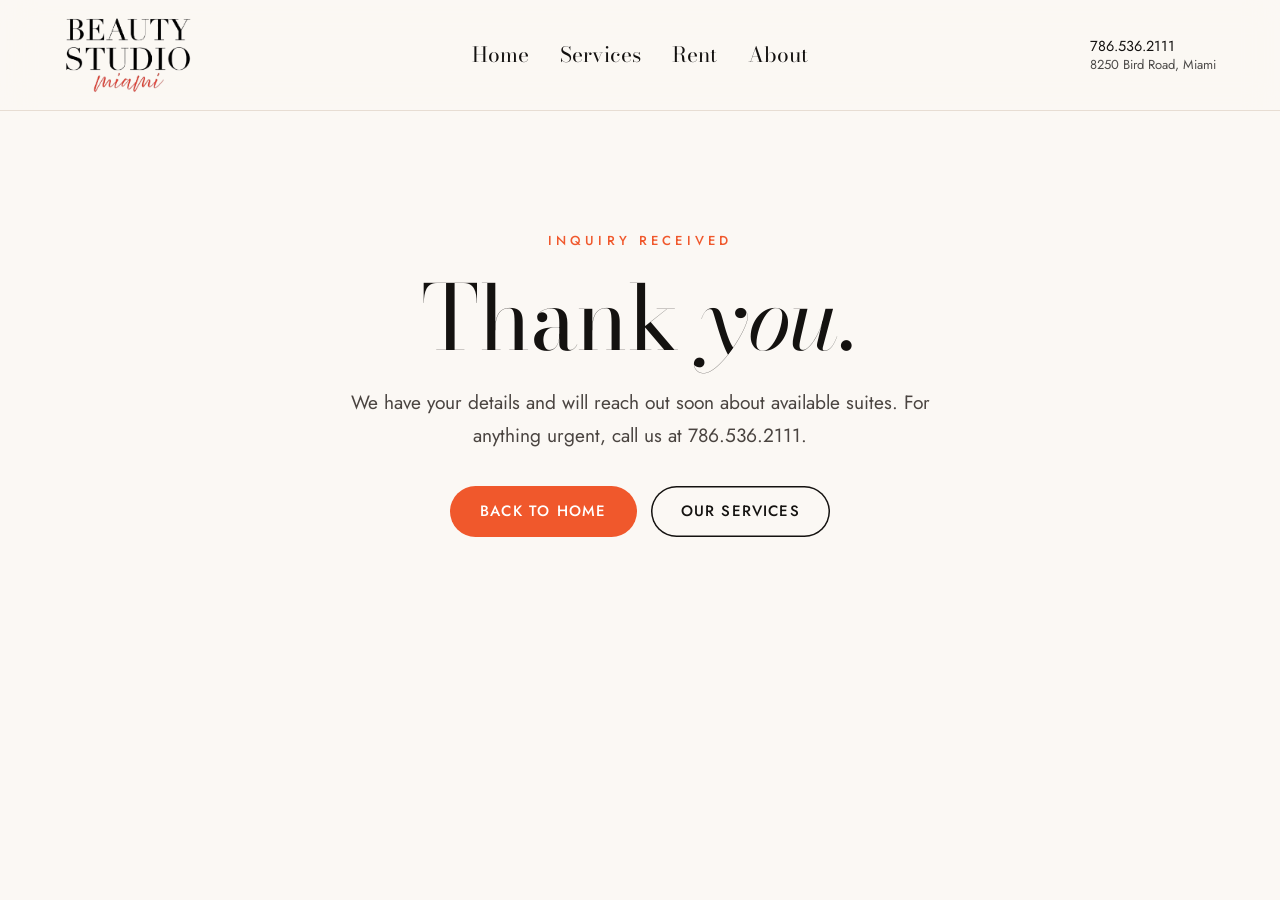
<file: thank-you.html>
<!doctype html>
<html lang="en">
<head>
  <meta charset="utf-8">
  <meta name="viewport" content="width=device-width, initial-scale=1">
  <title>Thank You | Beauty Studio Miami</title>
  <meta name="robots" content="noindex">
  <link rel="icon" href="assets/img/logo.png">
  <link rel="preconnect" href="https://fonts.googleapis.com">
  <link rel="preconnect" href="https://fonts.gstatic.com" crossorigin>
  <link href="https://fonts.googleapis.com/css2?family=Bodoni+Moda:ital,opsz,wght@0,6..96,400..600;1,6..96,400..600&family=Jost:wght@300..600&display=swap" rel="stylesheet">
  <link rel="stylesheet" href="styles.css">
</head>
<body>
  <header class="site-header solid">
    <a class="brand" href="index.html" aria-label="Beauty Studio Miami, home"><img src="assets/img/logo.png" alt="Beauty Studio Miami" width="337" height="205"></a>
    <nav class="nav" aria-label="Main">
      <a class="roll" href="index.html"><span data-text="Home">Home</span></a>
      <a class="roll" href="services.html"><span data-text="Services">Services</span></a>
      <a class="roll" href="rent.html"><span data-text="Rent">Rent</span></a>
      <a class="roll" href="about.html"><span data-text="About">About</span></a>
    </nav>
    <div class="header-contact"><a class="phone" href="tel:+17865362111"><span>786.536.2111<small>8250 Bird Road, Miami</small></span></a></div>
    <button class="menu-toggle" type="button" aria-expanded="false" aria-controls="mobile-menu"><b>Menu</b><i></i></button>
  </header>
  <div class="mobile-menu" id="mobile-menu" aria-hidden="true">
    <nav aria-label="Mobile"><a href="index.html"><small>01</small>Home</a><a href="services.html"><small>02</small>Services</a><a href="rent.html"><small>03</small>Rent</a><a href="about.html"><small>04</small>About</a></nav>
    <div class="mm-foot"><a href="tel:+17865362111">786.536.2111</a><span>8250 Bird Road, Miami, Florida</span></div>
  </div>
  <main id="main">
    <section class="simple">
      <div>
        <p class="kicker">Inquiry received</p>
        <h1>Thank <em>you.</em></h1>
        <p class="lead">We have your details and will reach out soon about available suites. For anything urgent, call us at 786.536.2111.</p>
        <div class="hero-actions"><a class="btn" href="index.html">Back to home</a><a class="btn ghost" href="services.html">Our services</a></div>
      </div>
    </section>
  </main>
  <script src="main.js"></script>
</body>
</html>
</file>
<file: styles.css>
/* Beauty Studio Miami — styles */
:root {
  --ink: #141210;
  --ink-soft: #4a4440;
  --paper: #fbf8f4;
  --white: #ffffff;
  --sand: #f2ebe3;
  --blush: #f9ddd0;
  --coral: #ef7d5a;
  --coral-deep: #e2643f;
  --flame: #f0582c;
  --script: #d0453d;
  --line: #e7ddd3;

  --serif: "Bodoni Moda", "Didot", "Bodoni MT", Georgia, serif;
  --sans: "Jost", "Futura", "Century Gothic", "Segoe UI", sans-serif;

  --pad-x: max(5vw, 20px);
  --max: 1280px;
  --radius: 22px;
  --ease: cubic-bezier(.22, 1, .36, 1);
  --shadow: 0 30px 70px -30px rgba(20, 18, 16, .35);
}

*, *::before, *::after { box-sizing: border-box; }
html { -webkit-text-size-adjust: 100%; scroll-padding-top: 110px; }
body { margin: 0; background: var(--paper); color: var(--ink); font: 400 17px/1.7 var(--sans); overflow-x: hidden; }
img, video, canvas { max-width: 100%; display: block; }
a { color: inherit; }
h1, h2, h3, h4 { font-family: var(--serif); font-weight: 400; line-height: 1.04; margin: 0 0 22px; letter-spacing: -.01em; }
h1 { font-size: clamp(44px, 7vw, 104px); }
h2 { font-size: clamp(36px, 5vw, 72px); }
h3 { font-size: clamp(26px, 2.4vw, 36px); }
p { margin: 0 0 22px; }
em { font-style: italic; }
::selection { background: var(--coral); color: #fff; }
:focus-visible { outline: 2px solid var(--flame); outline-offset: 4px; border-radius: 4px; }

.skip { position: absolute; left: 16px; top: -80px; z-index: 300; background: var(--ink); color: #fff; padding: 10px 16px; border-radius: 8px; text-decoration: none; }
.skip:focus { top: 16px; }
.visually-hidden { position: absolute !important; width: 1px; height: 1px; overflow: hidden; clip: rect(0 0 0 0); white-space: nowrap; }

.wrap { max-width: var(--max); margin: 0 auto; }
section { position: relative; padding: clamp(80px, 10vw, 150px) var(--pad-x); }
.kicker { display: inline-block; font: 500 13px/1 var(--sans); letter-spacing: .32em; text-transform: uppercase; color: var(--flame); margin: 0 0 24px; }
.lead { font-size: clamp(18px, 1.5vw, 21px); color: var(--ink-soft); max-width: 640px; }
.center { text-align: center; }
.center .lead { margin-left: auto; margin-right: auto; }

.wood { background: #f1efed url("assets/img/wood.png") repeat; background-size: 300px auto; }
.coral { background: var(--coral) url("assets/img/pattern.png") repeat; background-size: 67px 100px; color: var(--ink); }

/* ---------- Scroll progress ---------- */
.progress { position: fixed; inset: 0 0 auto; height: 3px; z-index: 120; background: var(--flame); transform-origin: left; transform: scaleX(0); pointer-events: none; }

/* ---------- Preloader (Skiper-style words preloader) ---------- */
.preloader { position: fixed; inset: 0; z-index: 400; background: var(--ink); color: var(--paper); display: none; place-items: center; }
.preload .preloader { display: grid; }
.preloader .word { font: italic 400 clamp(40px, 7vw, 92px)/1 var(--serif); display: flex; align-items: center; gap: .35em; }
.preloader .word::before { content: ""; width: .22em; height: .22em; border-radius: 50%; background: var(--flame); }
.preload body { overflow: hidden; }

/* ---------- Buttons ---------- */
.btn {
  --bg: var(--flame); --fg: #fff; --hover: var(--ink);
  position: relative; display: inline-flex; align-items: center; gap: 14px;
  padding: 18px 30px; border-radius: 999px; border: 0; cursor: pointer;
  background: var(--bg); color: var(--fg); text-decoration: none;
  font: 500 15px/1 var(--sans); letter-spacing: .08em; text-transform: uppercase;
  overflow: hidden; isolation: isolate; transition: color .45s var(--ease), box-shadow .45s var(--ease);
}
.btn::before { content: ""; position: absolute; inset: 0; z-index: -1; background: var(--hover); border-radius: inherit; transform: scale(0, 1); transform-origin: right; transition: transform .6s var(--ease); }
.btn:hover::before { transform: scale(1, 1); transform-origin: left; }
.btn:hover { box-shadow: 0 16px 34px -14px rgba(240, 88, 44, .55); }
.btn svg { width: 22px; height: 12px; transition: transform .5s var(--ease); }
.btn:hover svg { transform: translateX(5px); }
.btn.ghost { --bg: transparent; --fg: var(--ink); box-shadow: inset 0 0 0 1.5px var(--ink); }
.btn.ghost::before { background: var(--ink); }
.btn.ghost:hover { color: #fff; }
.btn.light { --bg: var(--paper); --fg: var(--ink); --hover: var(--flame); }
.btn.light:hover { color: #fff; }
.btn.outline-light { --bg: transparent; --fg: #fff; --hover: #fff; box-shadow: inset 0 0 0 1.5px rgba(255,255,255,.7); }
.btn.outline-light:hover { color: var(--ink); }

/* Text roll links (Skiper "text roll navigation") */
.roll { display: inline-block; position: relative; overflow: hidden; vertical-align: bottom; text-decoration: none; }
.roll span { display: block; transition: transform .55s var(--ease); }
.roll span::after { content: attr(data-text); position: absolute; left: 0; top: 100%; font-style: italic; font-family: var(--serif); }
.roll:hover span, .roll:focus-visible span { transform: translateY(-100%); }

/* ---------- Header ---------- */
.site-header {
  position: fixed; inset: 0 0 auto; z-index: 100;
  display: grid; grid-template-columns: 1fr auto 1fr; align-items: center; gap: 24px;
  padding: 16px var(--pad-x); color: #fff;
  transition: background .45s ease, color .45s ease, padding .45s ease, box-shadow .45s ease, transform .5s var(--ease);
}
.site-header.solid, .site-header.scrolled { background: rgba(251, 248, 244, .92); color: var(--ink); backdrop-filter: blur(16px) saturate(1.2); -webkit-backdrop-filter: blur(16px) saturate(1.2); box-shadow: 0 1px 0 var(--line); }
.site-header.scrolled { padding-top: 10px; padding-bottom: 10px; }
.site-header.hide { transform: translateY(-110%); }
.brand { justify-self: start; display: block; line-height: 0; }
.brand img { width: 128px; height: auto; transition: width .45s var(--ease); }
.site-header:not(.solid):not(.scrolled) .brand img { filter: brightness(0) invert(1); }
.scrolled .brand img { width: 104px; }

.nav { display: flex; gap: clamp(18px, 2.4vw, 40px); }
.nav a { font: 400 21px/1.3 var(--serif); }
.nav a[aria-current="page"] span { text-decoration: underline; text-underline-offset: 6px; text-decoration-thickness: 1px; }

.header-contact { justify-self: end; display: flex; align-items: center; gap: 22px; }
.header-contact .phone { display: flex; align-items: center; gap: 12px; text-decoration: none; font-size: 14.5px; line-height: 1.35; }
.header-contact .phone svg { width: 30px; height: 30px; flex-shrink: 0; }
.header-contact .phone small { display: block; opacity: .75; font-size: 13px; }
.header-contact .btn { padding: 14px 22px; font-size: 13px; }

.menu-toggle { display: none; background: none; border: 0; color: inherit; cursor: pointer; font: 500 13px/1 var(--sans); letter-spacing: .2em; text-transform: uppercase; align-items: center; gap: 12px; padding: 10px 0; justify-self: end; }
.menu-toggle i { position: relative; width: 26px; height: 1.5px; background: currentColor; transition: background .3s; }
.menu-toggle i::before, .menu-toggle i::after { content: ""; position: absolute; left: 0; width: 26px; height: 1.5px; background: currentColor; transition: transform .4s var(--ease), top .4s var(--ease); }
.menu-toggle i::before { top: -7px; } .menu-toggle i::after { top: 7px; }
.menu-open .menu-toggle i { background: transparent; }
.menu-open .menu-toggle i::before { top: 0; transform: rotate(45deg); }
.menu-open .menu-toggle i::after { top: 0; transform: rotate(-45deg); }

.mobile-menu { display: none; }

@media (max-width: 1080px) {
  .site-header { grid-template-columns: 1fr auto; }
  .nav, .header-contact { display: none; }
  .menu-toggle { display: inline-flex; }
  .mobile-menu {
    display: flex; flex-direction: column; justify-content: space-between; position: fixed; inset: 0; z-index: 90;
    background: var(--paper); padding: 120px var(--pad-x) 40px; clip-path: inset(0 0 100% 0); transition: clip-path .7s var(--ease); visibility: hidden;
  }
  .menu-open .mobile-menu { clip-path: inset(0 0 0 0); visibility: visible; }
  .mobile-menu nav { display: grid; gap: 6px; }
  .mobile-menu nav a { font: 400 clamp(44px, 12vw, 72px)/1.1 var(--serif); text-decoration: none; display: flex; align-items: baseline; gap: 16px; }
  .mobile-menu nav a small { font: 500 13px/1 var(--sans); color: var(--flame); letter-spacing: .1em; }
  .mobile-menu nav a[aria-current="page"] { font-style: italic; color: var(--flame); }
  .mobile-menu .mm-foot { display: grid; gap: 6px; font-size: 16px; color: var(--ink-soft); }
  .mobile-menu .mm-foot a { text-decoration: none; color: var(--ink); font-size: 22px; font-family: var(--serif); }
  .menu-open .site-header { background: transparent; color: var(--ink); box-shadow: none; backdrop-filter: none; -webkit-backdrop-filter: none; }
  .menu-open .site-header .brand img { filter: none !important; }
  .menu-open { overflow: hidden; }
}

/* ---------- Video hero ---------- */
.hero { min-height: 100vh; min-height: 100svh; display: flex; align-items: flex-end; padding-top: 140px; padding-bottom: clamp(48px, 7vw, 96px); color: #fff; overflow: hidden; background: var(--ink); }
.hero.short { min-height: 78vh; min-height: 78svh; }
.hero-video { position: absolute; inset: 0; z-index: 0; }
.hero-video video, .hero-video img { width: 100%; height: 100%; object-fit: cover; }
.hero::after { content: ""; position: absolute; inset: 0; z-index: 1; background: linear-gradient(180deg, rgba(20,18,16,.55) 0%, rgba(20,18,16,.1) 35%, rgba(20,18,16,.25) 60%, rgba(20,18,16,.78) 100%); }
.hero-inner { position: relative; z-index: 2; width: 100%; max-width: var(--max); margin: 0 auto; display: grid; grid-template-columns: 1.3fr .7fr; gap: 40px; align-items: end; }
.hero h1 { margin-bottom: 26px; }
.hero h1 .line { display: block; overflow: hidden; padding-bottom: .08em; margin-bottom: -.08em; }
.hero h1 .line > span { display: inline-block; }
.hero h1 em { color: var(--blush); }
.hero .kicker { color: var(--blush); }
.hero .tagline { font: italic 400 clamp(22px, 2.4vw, 32px)/1.3 var(--serif); margin-bottom: 34px; color: rgba(255,255,255,.92); }
.hero-actions { display: flex; flex-wrap: wrap; gap: 14px; }
.hero-card { justify-self: end; max-width: 330px; padding: 26px 28px; border-radius: var(--radius); background: rgba(255,255,255,.14); border: 1px solid rgba(255,255,255,.28); backdrop-filter: blur(18px); -webkit-backdrop-filter: blur(18px); font-size: 15px; line-height: 1.55; }
.hero-card b { display: block; font: 400 24px/1.2 var(--serif); margin-bottom: 8px; }
.hero-card .row { display: flex; gap: 12px; padding: 10px 0; border-top: 1px solid rgba(255,255,255,.2); }
.hero-card .row:first-of-type { border-top: 0; }
.hero-card svg { width: 18px; height: 18px; flex-shrink: 0; margin-top: 3px; }
.hero-card a { text-decoration: none; }
.scroll-cue { position: absolute; z-index: 2; left: 50%; bottom: 22px; transform: translateX(-50%); width: 1px; height: 46px; background: rgba(255,255,255,.3); overflow: hidden; }
.scroll-cue::after { content: ""; position: absolute; left: 0; top: -50%; width: 1px; height: 50%; background: #fff; animation: cue 2s var(--ease) infinite; }
@keyframes cue { to { top: 100%; } }
.hero h1 { font-size: clamp(44px, 6.4vw, 96px); }
.video-toggle { position: absolute; z-index: 3; right: var(--pad-x); bottom: 22px; width: 44px; height: 44px; border-radius: 50%; border: 1px solid rgba(255,255,255,.5); background: rgba(20,18,16,.25); color: #fff; cursor: pointer; display: grid; place-items: center; backdrop-filter: blur(6px); }
.video-toggle svg { width: 16px; height: 16px; }

/* ---------- Velocity marquee ---------- */
.marquee { padding: 0; overflow: hidden; border-block: 1px solid var(--line); }
.marquee-track { display: flex; width: max-content; will-change: transform; }
.marquee-track span { display: inline-flex; align-items: center; gap: 44px; padding: 28px 22px; white-space: nowrap; font: 400 clamp(26px, 3.4vw, 46px)/1 var(--serif); }
.marquee-track span:nth-child(even) { font-style: italic; color: var(--flame); }
.marquee-track span::after { content: ""; width: 10px; height: 10px; border-radius: 50%; background: currentColor; opacity: .5; }

/* ---------- Section heads ---------- */
.head { display: grid; grid-template-columns: 1fr auto; gap: 24px 60px; align-items: end; margin-bottom: clamp(44px, 5vw, 76px); }
.head h2 { margin: 0; }
.head p { margin: 0; max-width: 420px; color: var(--ink-soft); }
.hours { display: inline-flex; align-items: center; gap: 14px; padding: 12px 20px; border-radius: 999px; border: 1px solid var(--line); background: var(--white); font-size: 15px; }
.hours i { width: 8px; height: 8px; border-radius: 50%; background: #3fb36b; box-shadow: 0 0 0 4px rgba(63,179,107,.18); }

/* ---------- Expand-on-hover panels (Skiper "ExpandOnHover") ---------- */
.panels { display: flex; gap: 12px; height: clamp(440px, 62vh, 640px); }
.panel { position: relative; flex: 1; min-width: 0; border-radius: var(--radius); overflow: hidden; color: #fff; text-decoration: none; transition: flex-grow .8s var(--ease); isolation: isolate; }
.panel img { position: absolute; inset: 0; width: 100%; height: 100%; object-fit: cover; z-index: -2; transition: transform 1.2s var(--ease); }
.panel::after { content: ""; position: absolute; inset: 0; z-index: -1; background: linear-gradient(180deg, transparent 35%, rgba(20,18,16,.82)); }
.panel .p-num { position: absolute; top: 22px; left: 24px; font: 500 13px/1 var(--sans); letter-spacing: .2em; }
.panel .p-body { position: absolute; left: 24px; right: 24px; bottom: 24px; }
.panel h3 { margin: 0; font-size: clamp(28px, 2.8vw, 44px); writing-mode: horizontal-tb; }
.panel ul { list-style: none; padding: 0; margin: 14px 0 0; display: flex; flex-wrap: wrap; gap: 8px; max-height: 0; opacity: 0; overflow: hidden; transition: max-height .8s var(--ease), opacity .5s ease; }
.panel li { font-size: 13.5px; padding: 7px 13px; border-radius: 999px; background: rgba(255,255,255,.16); border: 1px solid rgba(255,255,255,.3); backdrop-filter: blur(6px); white-space: nowrap; }
.panels:hover .panel, .panels:focus-within .panel { flex-grow: .7; }
.panels .panel:hover, .panels .panel:focus-visible { flex-grow: 3; }
.panel:hover img, .panel:focus-visible img { transform: scale(1.06); }
.panel:hover ul, .panel:focus-visible ul { max-height: 160px; opacity: 1; }
.panel .p-go { position: absolute; top: 18px; right: 18px; width: 46px; height: 46px; border-radius: 50%; background: #fff; color: var(--ink); display: grid; place-items: center; transform: scale(0) rotate(-45deg); transition: transform .6s var(--ease); }
.panel .p-go svg { width: 18px; height: 18px; }
.panel:hover .p-go, .panel:focus-visible .p-go { transform: scale(1) rotate(0); }

/* ---------- Feature strip ---------- */
.features { display: grid; grid-template-columns: repeat(3, 1fr); gap: 0; border-top: 1px solid var(--ink); }
.feature { padding: 34px 30px 10px 0; }
.feature + .feature { padding-left: 30px; border-left: 1px solid var(--line); }
.feature .f-num { font: italic 400 20px/1 var(--serif); color: var(--flame); display: block; margin-bottom: 30px; }
.feature h3 { margin-bottom: 12px; }
.feature p { color: var(--ink-soft); margin: 0; font-size: 16px; }

/* ---------- About teaser / split ---------- */
.split { display: grid; grid-template-columns: .9fr 1.1fr; gap: clamp(36px, 6vw, 100px); align-items: start; }
.big-title { font-size: clamp(64px, 10vw, 150px); line-height: .9; margin: 0 0 34px; }
.big-title em { color: var(--flame); }
.cols { display: grid; grid-template-columns: 1fr 1fr; gap: 30px; }
.cols p { font-size: 16.5px; color: var(--ink-soft); }
.sub-label { font: 500 16px/1.3 var(--sans); margin-bottom: 18px; letter-spacing: .02em; }

/* Scroll-highlighted statement (Skiper "text scroll animation") */
.statement { font: 400 clamp(30px, 4.2vw, 62px)/1.18 var(--serif); max-width: 1180px; margin: 0 auto; }
.statement .w { opacity: 1; transition: opacity .2s; }
.anim .statement .w { opacity: .14; }
.statement em { color: var(--flame); }

/* ---------- Image frames (offset block like the Wix design) ---------- */
.frame { position: relative; }
.frame::before { content: ""; position: absolute; inset: 9% -5% -5% 18%; background: var(--white); z-index: 0; border-radius: 4px; }
.coral .frame::before { background: var(--white); }
.frame.alt::before { inset: 14% 18% -5% -5%; background: var(--sand); }
.frame img { position: relative; z-index: 1; width: 100%; aspect-ratio: 1 / 1.05; object-fit: cover; border-radius: 4px; }
[data-clip] { clip-path: inset(0 0 0 0); }
.anim [data-clip] { clip-path: inset(100% 0 0 0); }

/* ---------- Service stack (Skiper "card stack scroll") ---------- */
.stack { display: grid; gap: 0; }
.s-card {
  position: sticky; top: 110px; min-height: min(78vh, 680px);
  display: grid; grid-template-columns: 1fr 1fr; gap: clamp(30px, 5vw, 80px); align-items: center;
  padding: clamp(36px, 5vw, 72px); border-radius: 28px; margin-bottom: 40px; overflow: hidden;
  transform-origin: 50% 0; box-shadow: 0 -20px 60px -40px rgba(20,18,16,.4);
}
.s-card.light { background: var(--white); border: 1px solid var(--line); }
.s-card.reverse .s-media { order: -1; }
.s-card h3 { font-size: clamp(48px, 6vw, 88px); margin-bottom: 26px; }
.s-card .s-num { font: 500 13px/1 var(--sans); letter-spacing: .24em; display: block; margin-bottom: 18px; }
.s-card ul { list-style: none; margin: 0 0 30px; padding: 0; border-top: 1px solid rgba(20,18,16,.2); }
.s-card li { display: flex; justify-content: space-between; align-items: center; padding: 15px 0; border-bottom: 1px solid rgba(20,18,16,.2); font: 400 clamp(20px, 1.7vw, 25px)/1.3 var(--serif); transition: padding .45s var(--ease), color .3s; }
.s-card li::after { content: "→"; font-family: var(--sans); opacity: 0; transform: translateX(-10px); transition: .45s var(--ease); }
.s-card li:hover { padding-left: 12px; }
.s-card li:hover::after { opacity: 1; transform: none; }
.s-card .line-art { position: absolute; width: clamp(140px, 18vw, 240px); height: auto; opacity: .35; pointer-events: none; color: #fff; }
.s-card.light .line-art { color: var(--coral); opacity: .4; }
.s-card .s-copy { position: relative; z-index: 1; }
.s-card .s-media { position: relative; z-index: 1; }
.chips { display: flex; flex-wrap: wrap; justify-content: center; gap: 10px; margin-top: 30px; }
.chips a { text-decoration: none; padding: 11px 20px; border-radius: 999px; border: 1px solid var(--line); background: var(--white); font: 500 15px/1 var(--sans); transition: .35s var(--ease); }
.chips a:hover { background: var(--flame); color: #fff; border-color: var(--flame); }
.note { max-width: 860px; margin: 0 auto; padding: 22px 26px; border-left: 2px solid var(--flame); background: var(--white); font-size: 15px; color: var(--ink-soft); border-radius: 0 12px 12px 0; }

/* ---------- Values (about) ---------- */
.values { display: grid; grid-template-columns: repeat(3, 1fr); gap: 16px; }
.value { position: relative; padding: 36px 32px; border-radius: var(--radius); background: var(--white); border: 1px solid var(--line); overflow: hidden; isolation: isolate; transition: transform .6s var(--ease), color .5s; }
.value::before { content: ""; position: absolute; z-index: -1; width: 380px; height: 380px; left: var(--mx, 50%); top: var(--my, 50%); transform: translate(-50%, -50%) scale(0); border-radius: 50%; background: radial-gradient(circle, var(--coral), var(--coral-deep) 70%); transition: transform .7s var(--ease); }
.value:hover::before { transform: translate(-50%, -50%) scale(2.2); }
.value:hover { transform: translateY(-6px); }
.value .v-num { font: italic 400 22px/1 var(--serif); color: var(--flame); display: block; margin-bottom: 36px; transition: color .5s; }
.value:hover .v-num { color: var(--ink); }
.value h3 { color: var(--flame); font-size: clamp(25px, 2vw, 31px); transition: color .5s; }
.value:hover h3 { color: var(--ink); }
.value p { margin: 0; font-size: 16px; color: var(--ink-soft); transition: color .5s; }
.value:hover p { color: var(--ink); }

/* Vision list (about) */
.vision { display: grid; grid-template-columns: 1fr .9fr; gap: clamp(36px, 6vw, 100px); align-items: center; }
.vision ul { list-style: none; padding: 0; margin: 0 0 30px; }
.vision li { padding: 18px 0; border-bottom: 1px solid rgba(20,18,16,.25); display: grid; grid-template-columns: auto 1fr; gap: 6px 20px; }
.vision li b { font: 400 clamp(21px, 1.8vw, 26px)/1.2 var(--serif); grid-column: 2; }
.vision li span { grid-column: 2; font-size: 15.5px; }
.vision li i { grid-row: 1 / 3; font: italic 400 18px/1.4 var(--serif); }

/* ---------- Rent ---------- */
.intro-split { display: grid; grid-template-columns: .8fr 1.2fr; gap: clamp(36px, 6vw, 90px); align-items: center; }
.intro-split .media { border-radius: var(--radius); overflow: hidden; aspect-ratio: 4 / 5; }
.intro-split .media img, .intro-split .media video { width: 100%; height: 100%; object-fit: cover; }
.who { display: flex; flex-wrap: wrap; gap: 10px; margin-top: 10px; }
.who span { padding: 10px 18px; border-radius: 999px; background: var(--sand); font-size: 15px; }

.form-wrap { display: grid; grid-template-columns: .85fr 1.15fr; gap: clamp(36px, 6vw, 90px); align-items: start; }
.form-wrap aside { position: sticky; top: 130px; }
.contact-list { display: grid; gap: 0; margin-top: 30px; border-top: 1px solid var(--line); }
.contact-list a, .contact-list div { display: flex; gap: 16px; align-items: center; padding: 18px 0; border-bottom: 1px solid var(--line); text-decoration: none; font-size: 17px; }
.contact-list svg { width: 22px; height: 22px; color: var(--flame); flex-shrink: 0; }
.form { background: var(--white); border-radius: 28px; padding: clamp(28px, 4vw, 54px); box-shadow: var(--shadow); border: 1px solid var(--line); }
.form-grid { display: grid; grid-template-columns: 1fr 1fr; gap: 22px; }
.field { position: relative; display: flex; flex-direction: column; gap: 8px; }
.field.full { grid-column: 1 / -1; }
.field label { font: 500 13px/1 var(--sans); letter-spacing: .14em; text-transform: uppercase; }
.field label .req { color: var(--flame); }
.field input, .field textarea { font: 400 17px/1.4 var(--sans); color: var(--ink); width: 100%; padding: 14px 0; border: 0; border-bottom: 1.5px solid var(--line); background: transparent; border-radius: 0; transition: border-color .3s; }
.field textarea { min-height: 120px; resize: vertical; }
.field input:focus, .field textarea:focus { outline: none; border-color: var(--flame); }
.field::after { content: ""; position: absolute; left: 0; right: 0; bottom: 0; height: 1.5px; background: var(--flame); transform: scaleX(0); transform-origin: left; transition: transform .5s var(--ease); }
.field:focus-within::after { transform: scaleX(1); }
.field.has-error::after { display: none; }
.field .error { display: none; font-size: 13px; color: #b3261e; }
.field.invalid input, .field.invalid textarea { border-color: #b3261e; }
.field.invalid .error { display: block; }
.form-foot { display: flex; flex-wrap: wrap; gap: 16px 24px; align-items: center; justify-content: space-between; margin-top: 34px; }
.form-foot small { color: var(--ink-soft); font-size: 13.5px; max-width: 300px; }
.form-status { margin: 18px 0 0; font-weight: 500; color: var(--flame); min-height: 1em; }
.honey { position: absolute !important; left: -9999px !important; }
.form-success { align-self: start; }
.form-success h3 { font-size: clamp(40px, 4vw, 60px); }
.form-success h3 em { color: var(--flame); }
.form-success a { color: var(--flame); }
[hidden] { display: none !important; }

/* ---------- Visit ---------- */
.visit { display: grid; grid-template-columns: 1fr 1.2fr; gap: clamp(30px, 5vw, 70px); align-items: stretch; }
.visit-info { display: flex; flex-direction: column; justify-content: center; }
.map { border-radius: var(--radius); overflow: hidden; min-height: 380px; background: var(--sand); filter: grayscale(.4) contrast(1.05); }
.map iframe { width: 100%; height: 100%; min-height: 380px; border: 0; display: block; }

/* ---------- CTA with WebGL gradient (Componentry-style animated background) ---------- */
.cta-section { padding-top: 0; }
.cta { position: relative; max-width: var(--max); margin: 0 auto; border-radius: 32px; overflow: hidden; min-height: 460px; display: grid; grid-template-columns: 1fr 1fr; align-items: center; gap: 40px; padding: clamp(40px, 6vw, 90px); background: linear-gradient(120deg, #f6c9b5, var(--coral) 55%, #f3a184); isolation: isolate; }
.cta canvas { position: absolute; inset: 0; width: 100%; height: 100%; z-index: -1; }
.cta .cta-logo { width: min(100%, 380px); mix-blend-mode: multiply; }
.cta h2 { font-size: clamp(30px, 3.4vw, 50px); letter-spacing: .14em; text-transform: uppercase; line-height: 1.2; }
.cta .stars { display: flex; gap: 6px; color: #f5c518; margin: -6px 0 26px; }
.cta .stars svg { width: 22px; height: 22px; }

/* ---------- Footer ---------- */
.site-footer { padding: clamp(60px, 7vw, 100px) var(--pad-x) 30px; border-top: 1px solid var(--line); background: var(--white); }
.footer-grid { max-width: var(--max); margin: 0 auto; display: grid; grid-template-columns: 1.3fr 1fr 1fr 1fr; gap: 40px; }
.footer-grid img { width: 170px; margin-bottom: 22px; }
.footer-grid h4 { font: 500 12px/1 var(--sans); letter-spacing: .26em; text-transform: uppercase; color: var(--flame); margin: 10px 0 20px; }
.footer-grid ul { list-style: none; padding: 0; margin: 0; display: grid; gap: 10px; }
.footer-grid a { text-decoration: none; font-size: 16px; }
.footer-grid a:hover { color: var(--flame); }
.footer-grid p { font-size: 15.5px; color: var(--ink-soft); margin: 0; }
.disclaimer { max-width: var(--max); margin: 50px auto 0; padding: 22px 0; border-top: 1px solid var(--line); font: italic 400 15px/1.6 var(--serif); color: var(--ink-soft); }
.footer-bottom { max-width: var(--max); margin: 0 auto; display: flex; flex-wrap: wrap; gap: 10px; justify-content: space-between; font-size: 13.5px; color: var(--ink-soft); }

/* ---------- Reveal (only hidden when GSAP is running) ---------- */
.anim [data-reveal] { opacity: 0; }
.anim .hero h1 .line > span { transform: translateY(110%); }

/* ---------- Simple page (thank you / 404) ---------- */
.simple { min-height: 80vh; display: grid; place-items: center; text-align: center; padding-top: 170px; }
.simple .lead { margin: 0 auto 34px; }
.simple .hero-actions { justify-content: center; }

/* ---------- Responsive ---------- */
@media (max-width: 1080px) {
  .footer-grid { grid-template-columns: 1fr 1fr; }
}
@media (max-width: 900px) {
  .hero-inner, .split, .vision, .intro-split, .form-wrap, .visit, .cta, .head { grid-template-columns: 1fr; }
  .hero-card { justify-self: start; }
  .panels { flex-direction: column; height: auto; }
  .panel { flex: none; height: 300px; }
  .panels:hover .panel, .panels .panel:hover { flex-grow: 0; }
  .panel ul { max-height: 160px; opacity: 1; }
  .panel .p-go { transform: none; }
  .features { grid-template-columns: 1fr; }
  .feature, .feature + .feature { padding: 28px 0; border-left: 0; border-bottom: 1px solid var(--line); }
  .values { grid-template-columns: 1fr 1fr; }
  .s-card { grid-template-columns: 1fr; position: relative; top: 0; min-height: 0; }
  .s-card.reverse .s-media { order: 0; }
  .form-wrap aside { position: static; }
  .cta { text-align: center; justify-items: center; }
  .cta .stars { justify-content: center; }
}
@media (max-width: 600px) {
  body { font-size: 16px; }
  .cols, .form-grid, .values, .footer-grid { grid-template-columns: 1fr; }
  .hero-card { display: none; }
  .btn { padding: 16px 24px; }
}

@media (prefers-reduced-motion: reduce) {
  *, *::before, *::after { animation-duration: .01ms !important; animation-iteration-count: 1 !important; transition-duration: .01ms !important; scroll-behavior: auto !important; }
}
</file>
